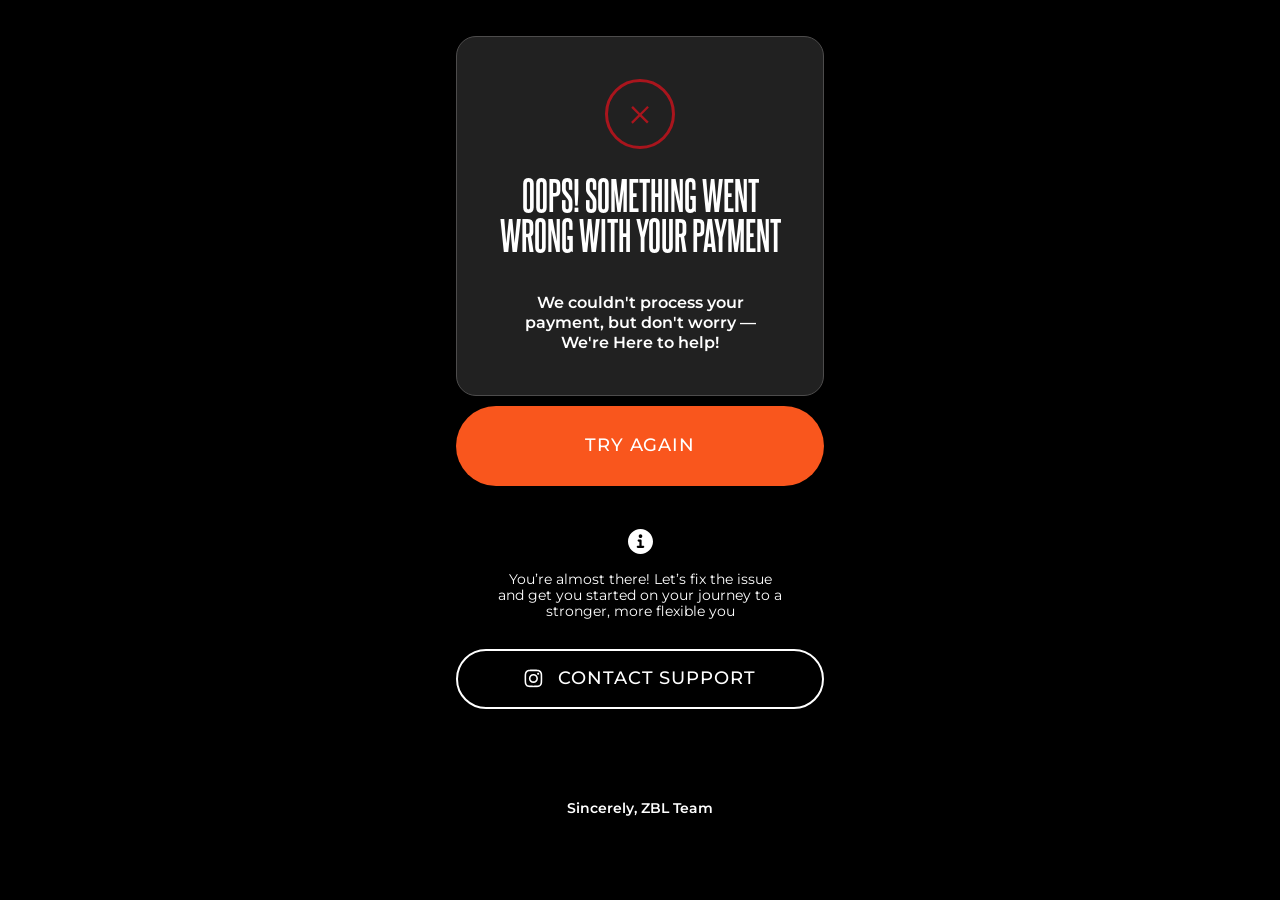
<file: failedpayment/index.html>
<!DOCTYPE html>
<html lang="en">
<head>

    <meta charset="UTF-8">
    <meta name="viewport" content="width=device-width, initial-scale=1.0">
    <link href="https://fonts.googleapis.com/css2?family=Montserrat:wght@250;300;400;500;600;700&display=swap"
        rel="stylesheet">
    <link href="https://fonts.googleapis.com/css2?family=Forum&display=swap" rel="stylesheet">
    <link rel="stylesheet" href="css/style.css">
    <link rel="stylesheet" href="css/fonts.css">
    <title>Something went wrong</title>
</head>
<body> 
      <section class="container">
        <div class="wrap">
          <div class="circle">
            <svg width="18" height="19" viewBox="0 0 18 19" fill="none" xmlns="http://www.w3.org/2000/svg">
              <path d="M17.8985 2.53808L10.665 9.77158L17.7081 16.8147L15.9949 18.5279L8.95177 11.4848L1.71827 18.7183L0.0812134 17.0812L7.31471 9.84772L0.233498 2.7665L1.94669 1.05331L9.02791 8.13452L16.2614 0.901022L17.8985 2.53808Z" fill="#A9151D" />
            </svg> 
            </div> 
            <h3 class="title">Oops! Something went<br> wrong with your payment</h3>
            <p>We couldn't process your<br> payment, but don't worry —<br> We're Here to help!</p>
        </div>
       <a href="https://zubalenok.kwiga.com/o/oZmPMgOugvdo/payment"> <div class="btn">Try Again</div></a>
        <div class="info">
          <svg width="25" height="25" viewBox="0 0 25 25" fill="none" xmlns="http://www.w3.org/2000/svg">
  <g clip-path="url(#clip0_92_41)">
    <path fill-rule="evenodd" clip-rule="evenodd" d="M12.5 25C19.4036 25 25 19.4036 25 12.5C25 5.59645 19.4036 0 12.5 0C5.59645 0 0 5.59645 0 12.5C0 19.4036 5.59645 25 12.5 25ZM9.82143 16.7411C9.20504 16.7411 8.70536 17.2407 8.70536 17.8571C8.70536 18.4736 9.20504 18.9732 9.82143 18.9732H12.5H15.1786C15.795 18.9732 16.2946 18.4736 16.2946 17.8571C16.2946 17.2407 15.795 16.7411 15.1786 16.7411H13.6161V11.6071C13.6161 10.9907 13.1164 10.4911 12.5 10.4911H10.7143C10.0979 10.4911 9.59821 10.9907 9.59821 11.6071C9.59821 12.2235 10.0979 12.7232 10.7143 12.7232H11.3839V16.7411H9.82143ZM14.2857 7.14286C14.2857 8.12907 13.4862 8.92857 12.5 8.92857C11.5138 8.92857 10.7143 8.12907 10.7143 7.14286C10.7143 6.15664 11.5138 5.35714 12.5 5.35714C13.4862 5.35714 14.2857 6.15664 14.2857 7.14286Z" fill="white" />
  </g>
  <defs>
    <clipPath id="clip0_92_41">
      <rect width="25" height="25" fill="white" />
    </clipPath>
  </defs>
</svg>
<p>You’re almost there! Let’s fix the issue<br> and get you started on your journey to a<br> stronger, more flexible you</p>
        </div>
        <a href="https://www.instagram.com/zubalenok.team/">
        <div class="btn-inst">
          <svg width="19" height="19" viewBox="0 0 19 19" fill="none" xmlns="http://www.w3.org/2000/svg">
  <g clip-path="url(#clip0_92_48)">
    <path d="M15.2065 4.7119V4.71249C15.2065 5.29824 14.7316 5.77261 14.1464 5.77261C13.5613 5.77261 13.0863 5.29765 13.0863 4.71249C13.0863 4.12674 13.5613 3.65236 14.1464 3.65236C14.7316 3.65295 15.206 4.12674 15.2065 4.7119ZM9.4286 12.3744C7.80159 12.3744 6.48276 11.0556 6.48276 9.42854C6.48276 7.80152 7.80159 6.4827 9.4286 6.4827C11.0556 6.4827 12.3744 7.80152 12.3744 9.42854C12.3744 11.055 11.0562 12.3738 9.42978 12.3738H9.42919L9.4286 12.3744ZM9.4286 4.89104C6.92237 4.89104 4.8911 6.9229 4.8911 9.42854C4.8911 11.9342 6.92296 13.966 9.4286 13.966C11.9348 13.966 13.9661 11.9342 13.9661 9.42854C13.9661 9.42854 13.9661 9.42854 13.9661 9.42795C13.9661 6.92231 11.9348 4.89045 9.4286 4.89045C9.4286 4.89045 9.4286 4.89045 9.42801 4.89045L9.4286 4.89104ZM9.4286 2.18269C11.7875 2.18269 12.0686 2.19447 13.0003 2.23513C13.5913 2.2422 14.1535 2.35417 14.6738 2.55217L14.6402 2.54097C15.4146 2.84268 16.0156 3.44376 16.3109 4.19804L16.3179 4.21808C16.5042 4.70483 16.6149 5.2676 16.622 5.85511V5.85806C16.6639 6.79031 16.6733 7.07022 16.6733 9.42972C16.6733 11.7892 16.6621 12.0697 16.6191 13.0014C16.6079 13.593 16.4953 14.1552 16.2979 14.6755L16.3091 14.6414C16.1571 15.0397 15.932 15.3791 15.6473 15.6585L15.6467 15.6591C15.368 15.9443 15.0286 16.1694 14.6497 16.3126L14.6308 16.3191C14.1423 16.5053 13.5778 16.6161 12.9879 16.6231H12.9849C12.0468 16.665 11.7704 16.6744 9.4068 16.6744C7.042 16.6744 6.76621 16.6632 5.82866 16.6202C5.23466 16.609 4.67012 16.4964 4.14742 16.299L4.18219 16.3102C3.78384 16.1605 3.44441 15.9348 3.16744 15.649L3.16685 15.6485C2.87869 15.3715 2.65241 15.0315 2.51039 14.6508L2.5045 14.6325C2.31887 14.1446 2.20632 13.5806 2.19512 12.9914V12.9866C2.16212 12.0585 2.15034 11.7721 2.15034 9.4197C2.15034 7.0661 2.16212 6.77911 2.19512 5.83979C2.20632 5.24638 2.31828 4.68243 2.51569 4.16033L2.5045 4.1951C2.65005 3.79497 2.87692 3.45436 3.16626 3.17917L3.16744 3.17799C3.44323 2.88806 3.78325 2.66236 4.16451 2.5227L4.18278 2.51681C4.66776 2.32942 5.22817 2.21686 5.81392 2.20685H5.81805C6.75678 2.17385 7.03316 2.16265 9.39619 2.16265L9.4286 2.18269ZM9.4286 0.591614C7.02785 0.591614 6.7285 0.60281 5.78564 0.644649C5.01073 0.661149 4.27589 0.810828 3.59585 1.0707L3.64064 1.05597C3.02778 1.28992 2.50567 1.63701 2.0755 2.07426L2.07491 2.07485C1.63589 2.50502 1.28939 3.02772 1.06546 3.61111L1.05544 3.64058C0.8103 4.27583 0.660621 5.01126 0.644711 5.77851V5.78558C0.600514 6.72843 0.591675 7.02779 0.591675 9.42854C0.591675 11.8293 0.602871 12.1286 0.644711 13.0715C0.661211 13.8464 0.810889 14.5813 1.07076 15.2613L1.05603 15.2165C1.5251 16.4075 2.44969 17.332 3.61 17.7905L3.64064 17.8011C4.27589 18.0457 5.01132 18.1953 5.77857 18.2118H5.78564C6.7285 18.256 7.02785 18.2649 9.4286 18.2649C11.8294 18.2649 12.1287 18.2537 13.0716 18.2118C13.8465 18.1948 14.5813 18.0457 15.2614 17.7858L15.2166 17.8011C16.4075 17.332 17.3321 16.4075 17.7906 15.2471L17.8012 15.2165C18.0463 14.5813 18.1954 13.8458 18.2119 13.0786V13.0715C18.2561 12.1286 18.2649 11.8293 18.2649 9.42854C18.2649 7.02779 18.2537 6.72843 18.2119 5.78558C18.1948 5.01067 18.0457 4.27583 17.7859 3.59579L17.8012 3.64058C17.5666 3.02772 17.2201 2.50561 16.7823 2.07544L16.7817 2.07485C16.3515 1.63583 15.8288 1.28933 15.2454 1.0654L15.216 1.05538C14.5807 0.810239 13.8453 0.66056 13.078 0.644649H13.071C12.1281 0.600453 11.8288 0.591614 9.42801 0.591614H9.4286Z" fill="white" />
  </g>
  <defs>
    <clipPath id="clip0_92_48">
      <rect width="18.8571" height="18.8571" fill="white" />
    </clipPath>
  </defs>
</svg>
<p>Contact Support</p>
        </div></a>
        <p class="team">Sincerely, ZBL Team</p>
      </section>
</body>
</html>
</file>
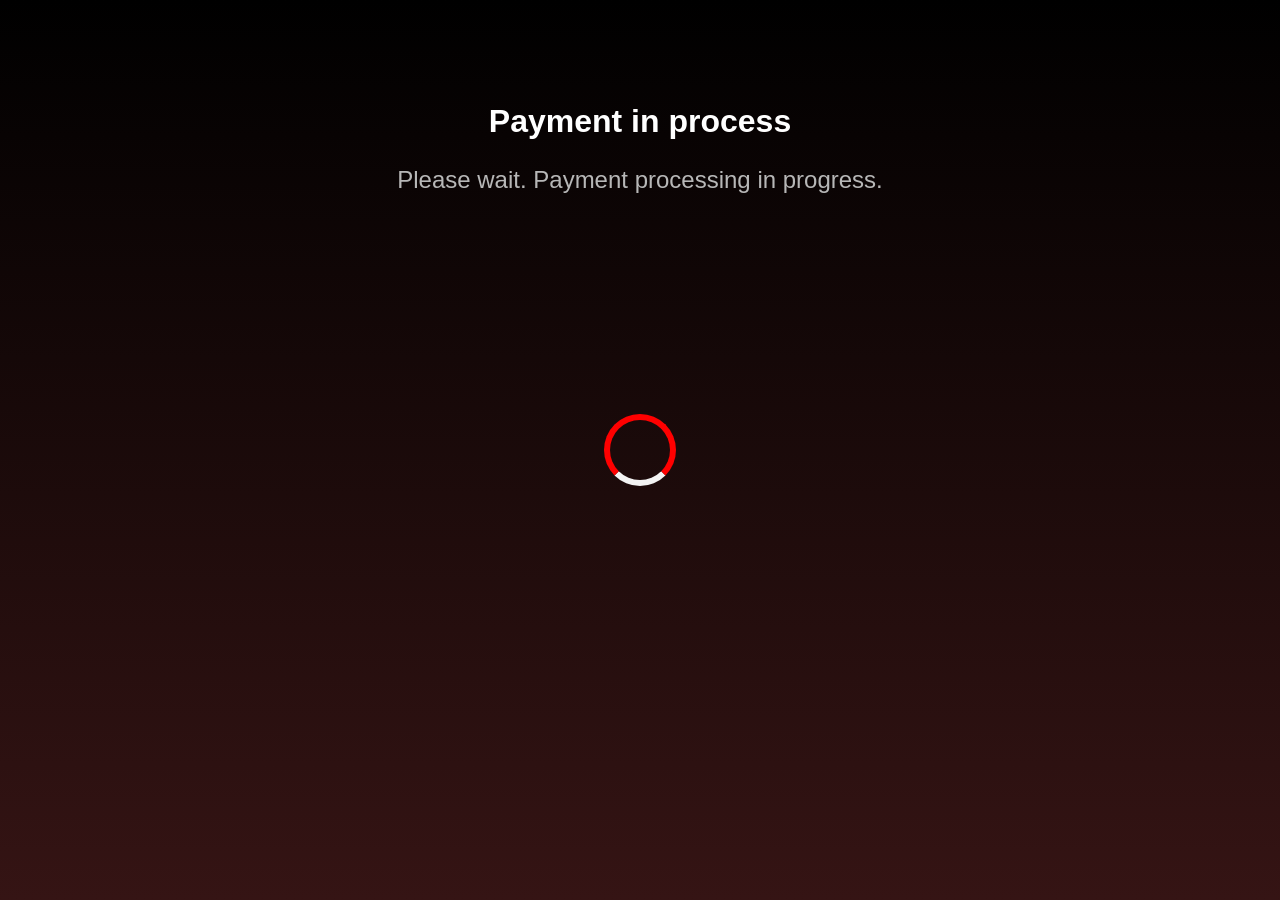
<file: payinprogress/index.html>
<!DOCTYPE html>
<html lang="uk">
<head>
    <meta charset="UTF-8">
    <meta name="viewport" content="width=device-width, initial-scale=1.0">
    <title>Стильний Прелоадер</title>
    <link rel="stylesheet" href="style.css"> </head>
<body>

    <div class="box">
        <h1>Payment in process</h1>
        <h2>Please wait. Payment processing in progress.</h2>
    </div>
    <div class="preloader-container">
        <div class="spinner"></div>
    </div>

</body>
</html>
</file>
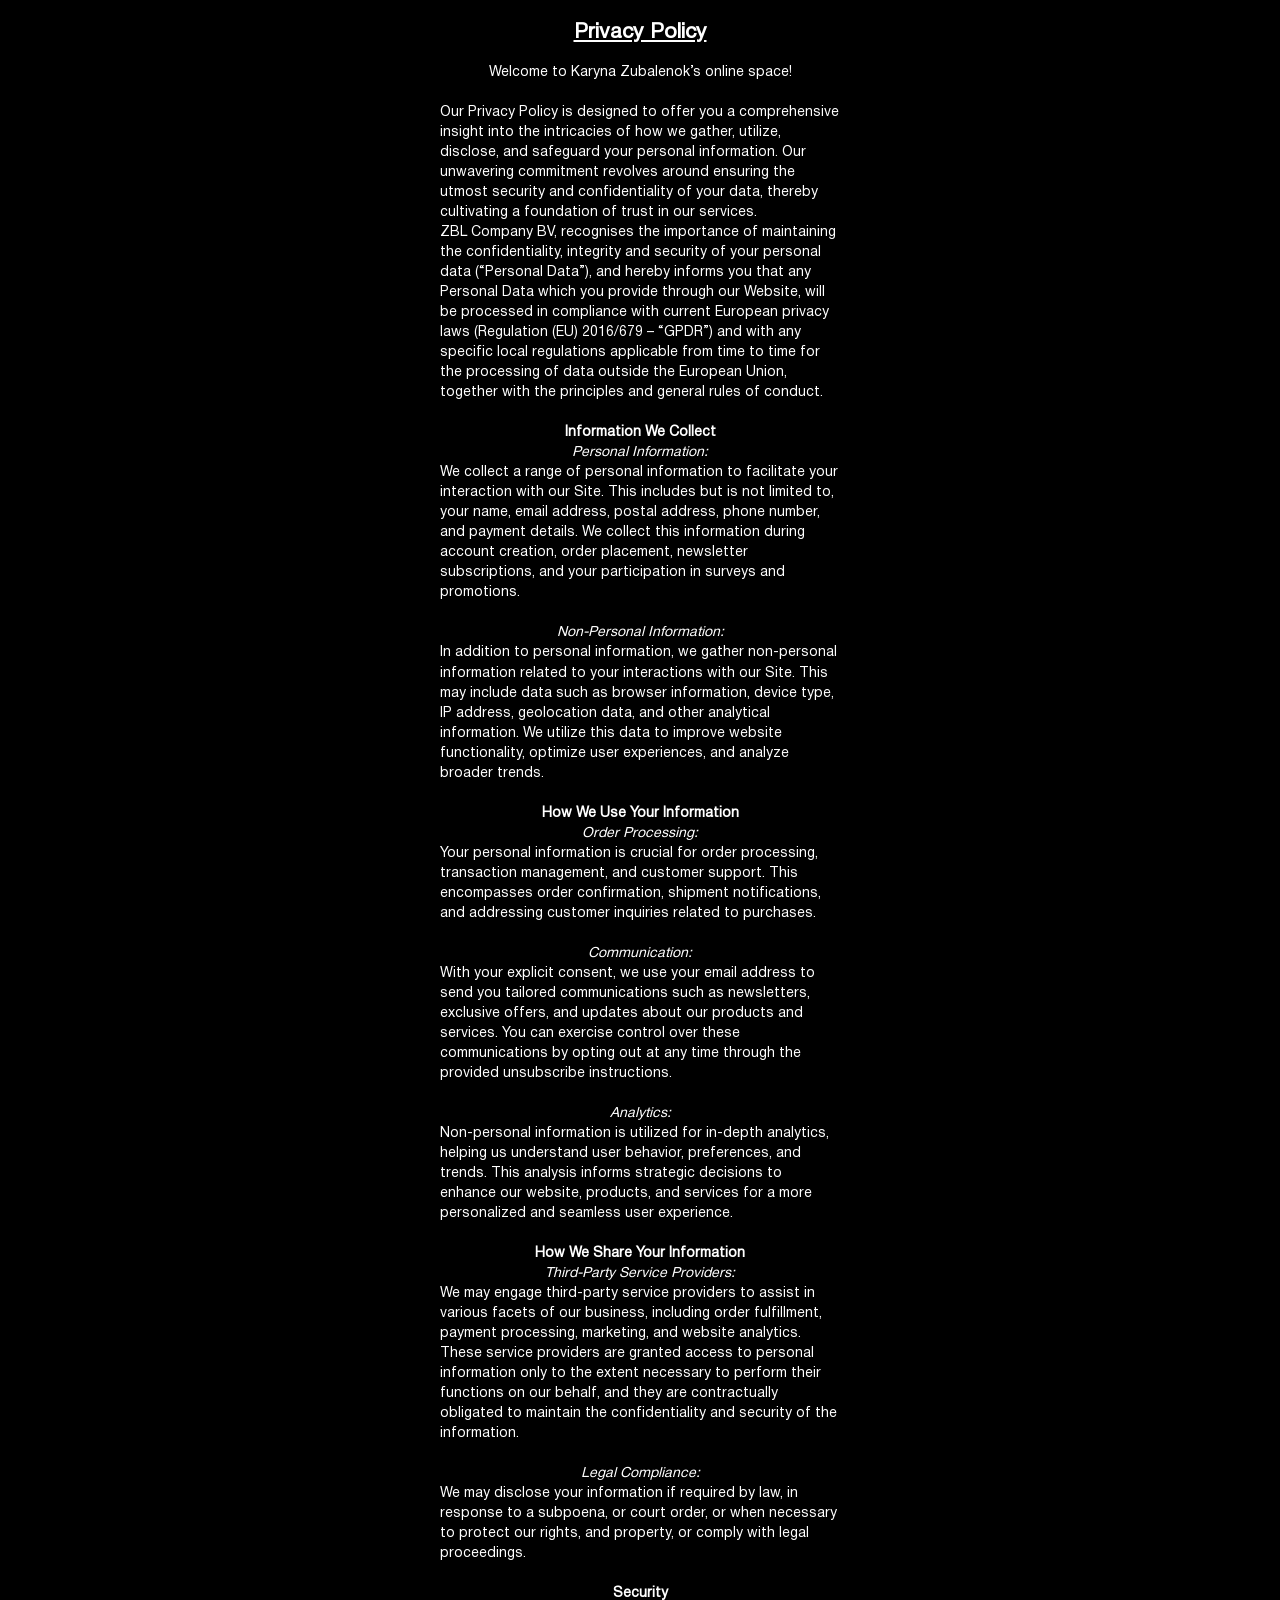
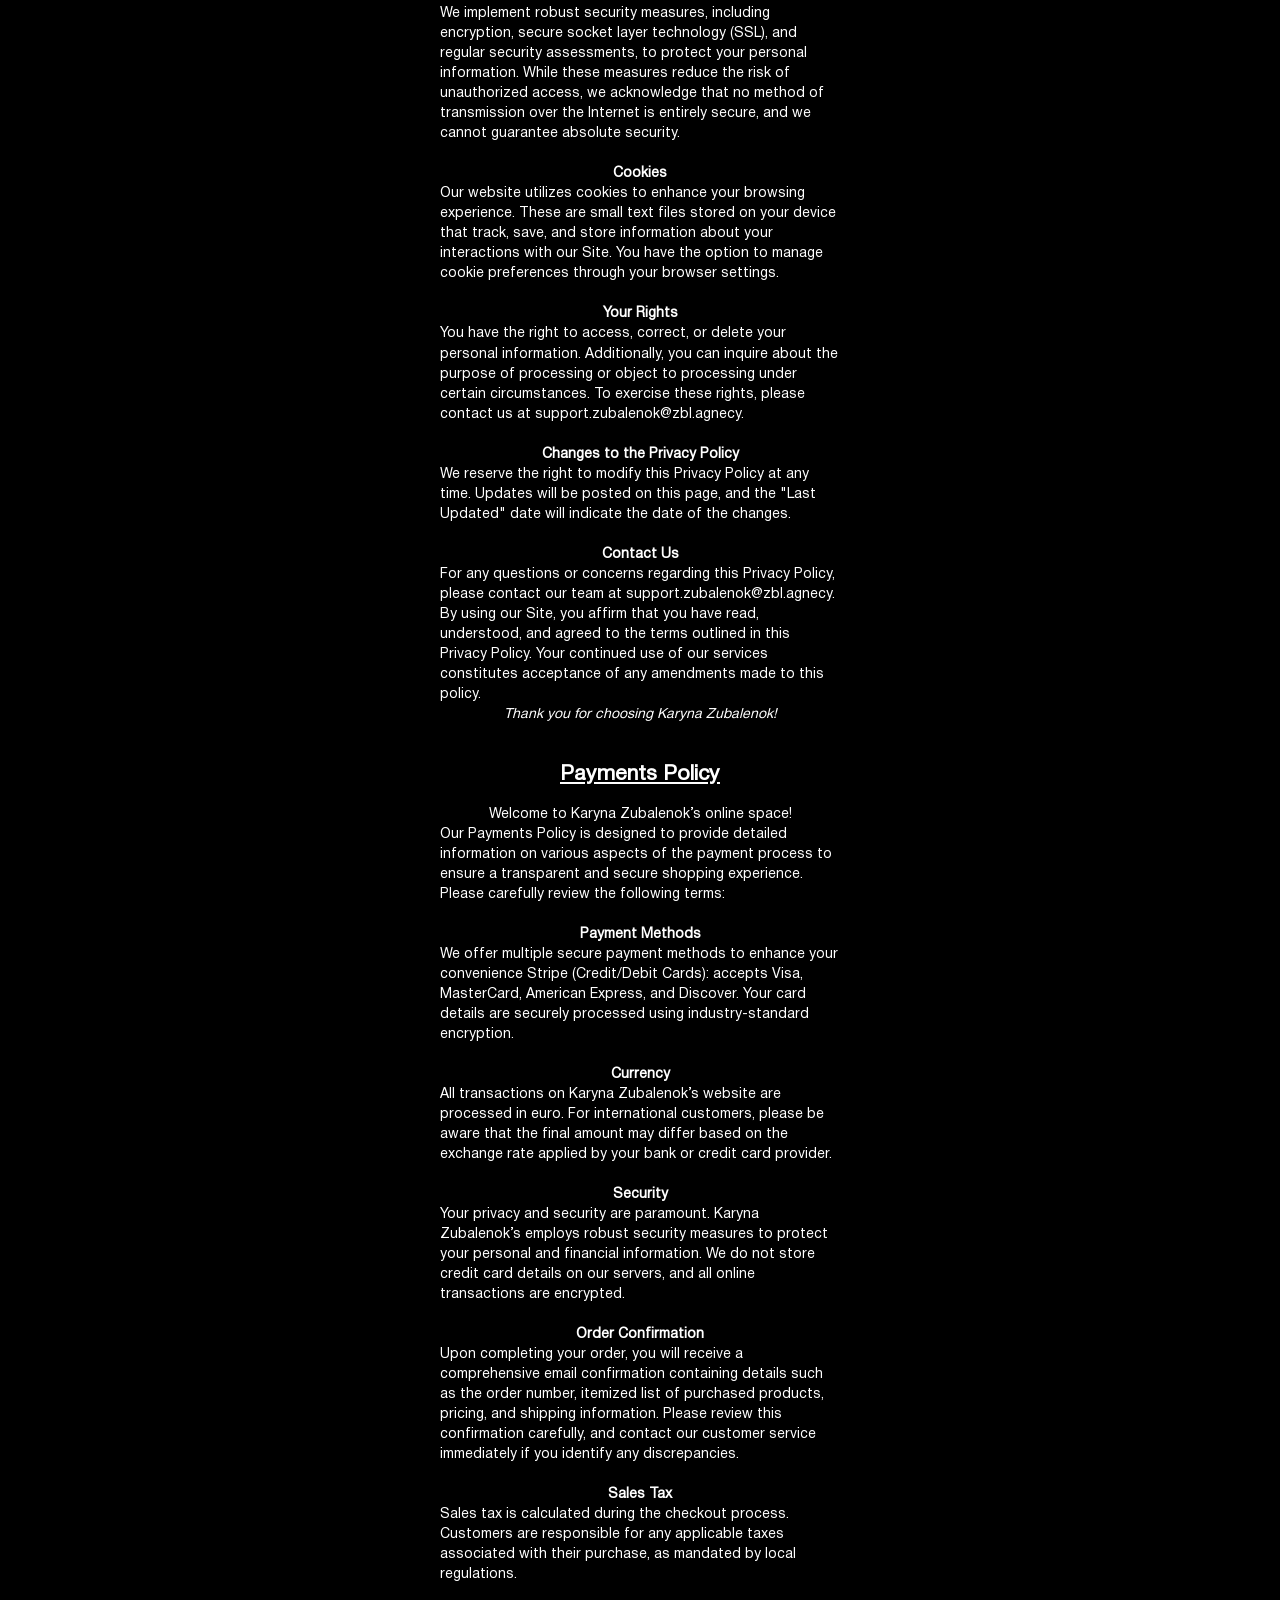
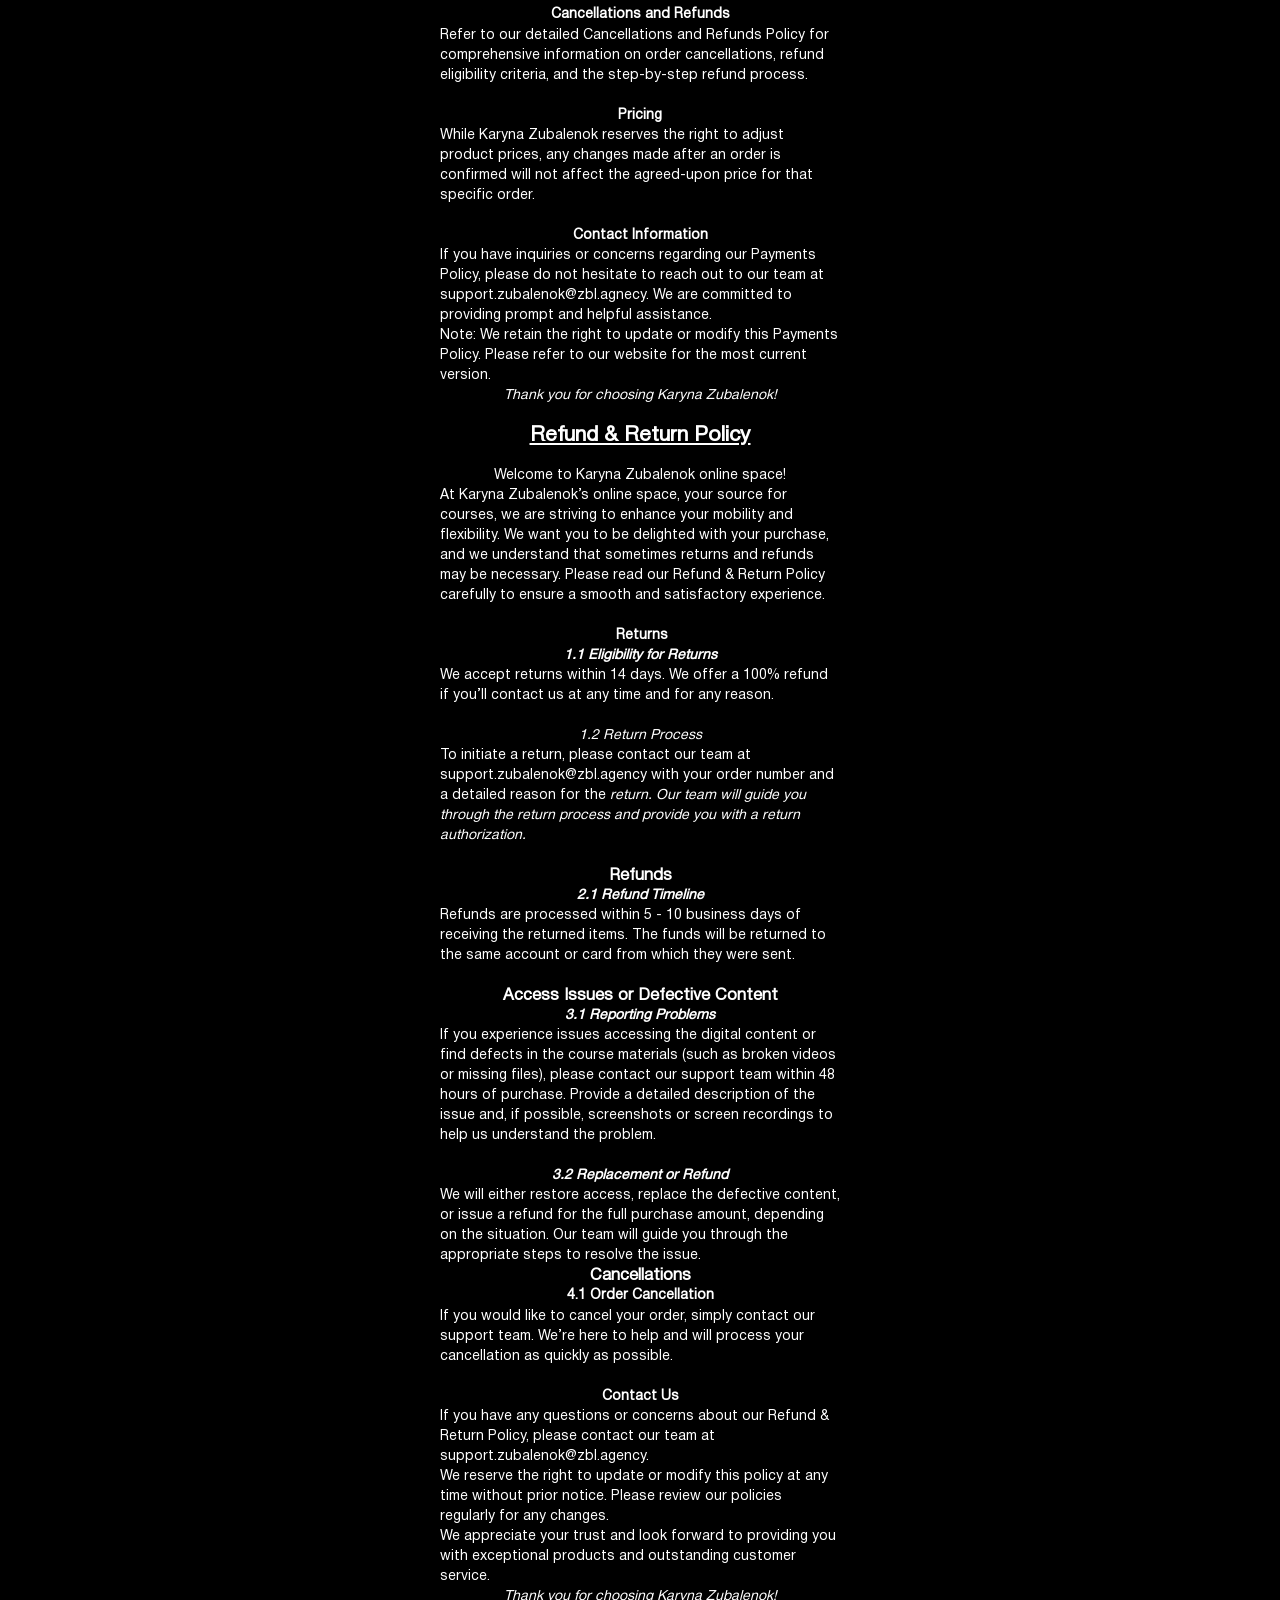
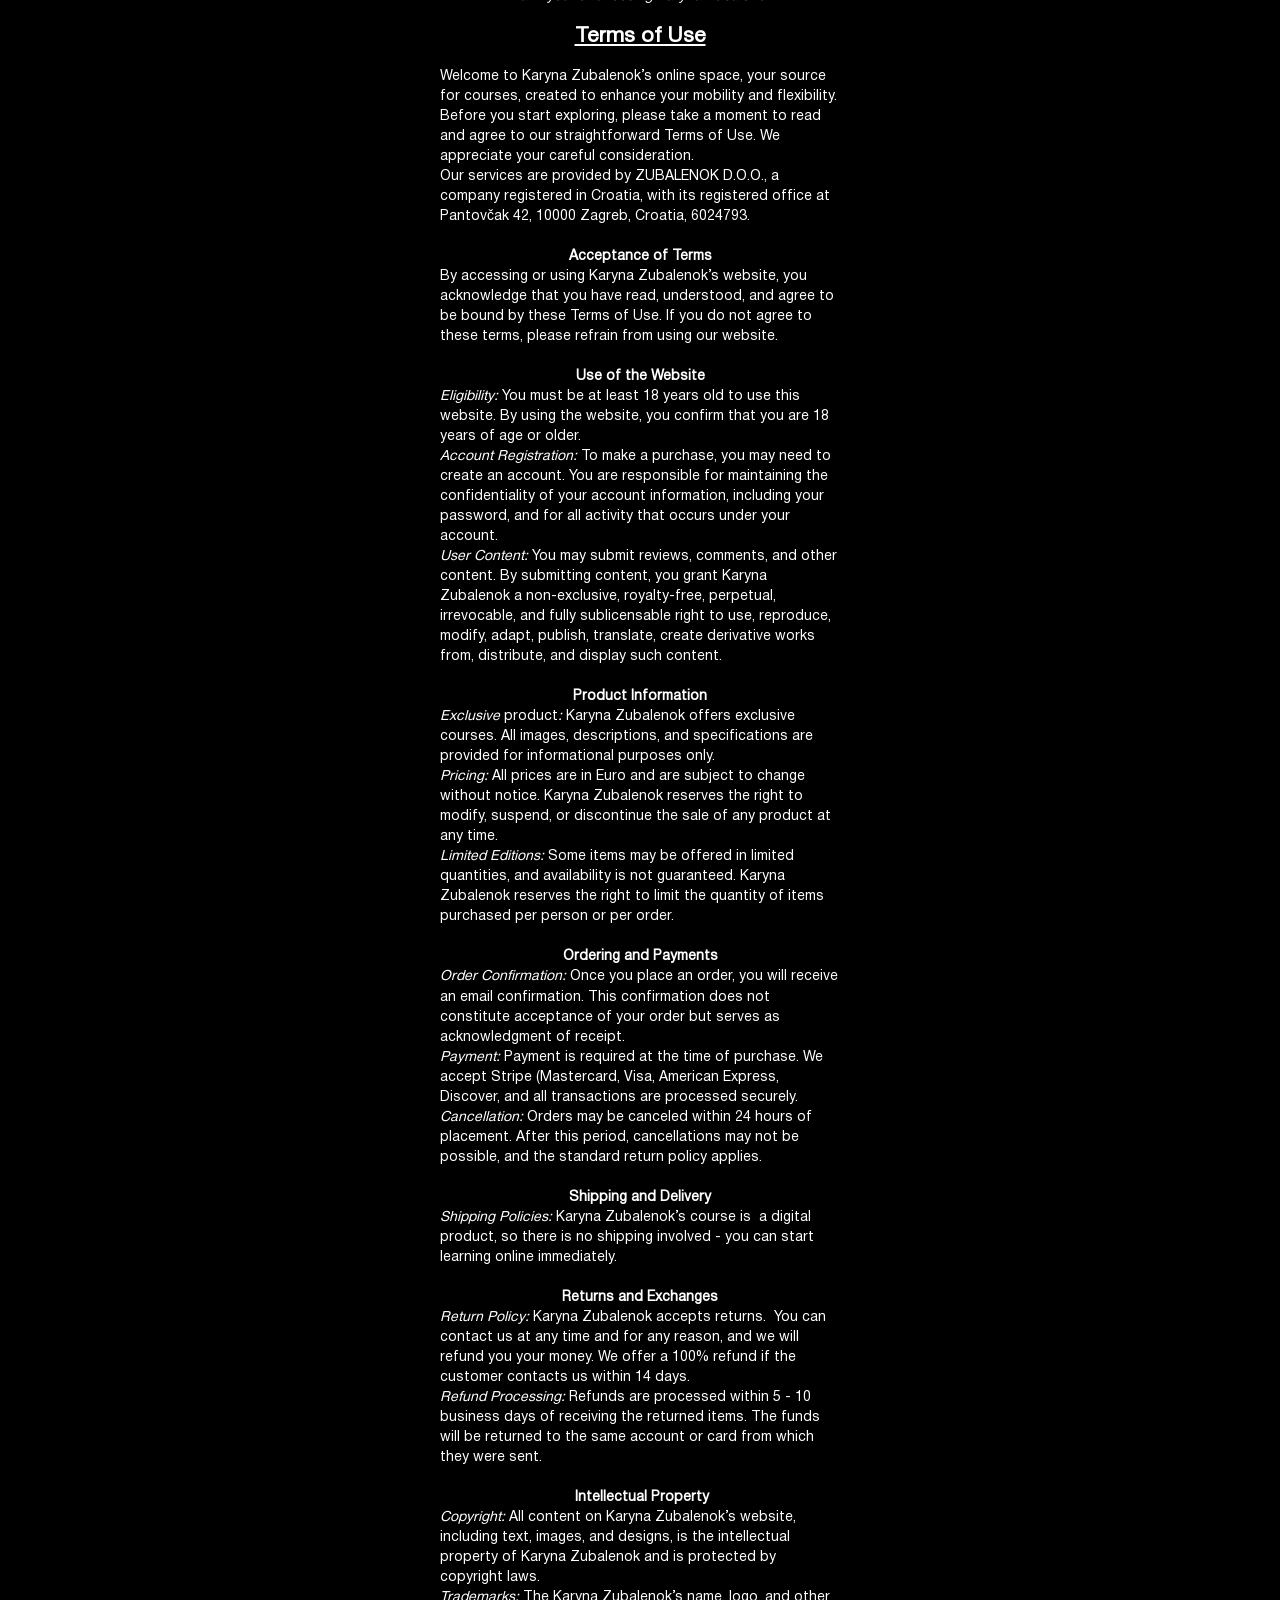
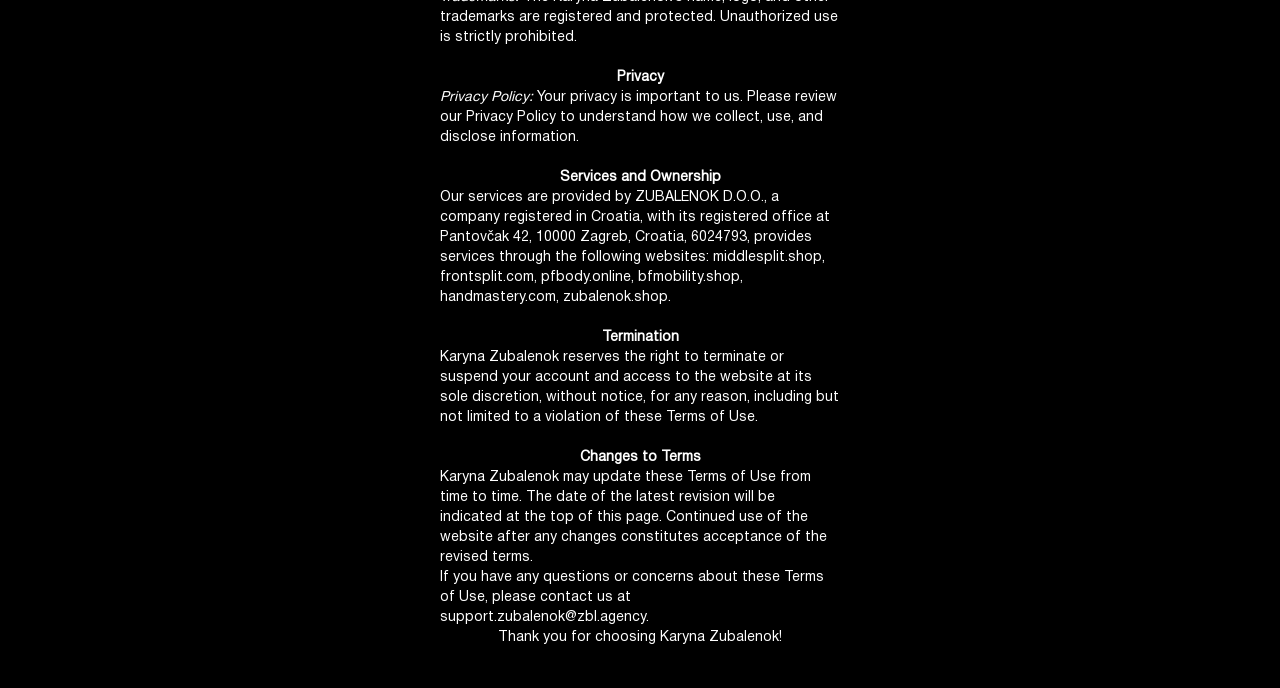
<file: policy/index.html>
<!DOCTYPE html>
<html lang="en">
<head>
    <meta charset="UTF-8">
    <meta name="viewport" content="width=device-width, initial-scale=1.0">
    <link href="https://fonts.googleapis.com/css2?family=Montserrat:wght@250;300;400;500;700&display=swap"
        rel="stylesheet">
    <link href="https://fonts.googleapis.com/css2?family=Forum&display=swap" rel="stylesheet">
    <link rel="stylesheet" href="css/style.css">
    <link rel="stylesheet" href="css/fonts.css">
    <title>Privacy Policy and User Agreement</title>

</head>
<body> 
    <div class="selection">
        <div class="head">
       <h2><strong><u>Privacy Policy</u></strong></h2>
	   <br>
<p>Welcome to Karyna Zubalenok&rsquo;s online space!</p><br>
<p>Our Privacy Policy is designed to offer you a comprehensive insight into the intricacies of how we gather, utilize, disclose, and safeguard your personal information. Our unwavering commitment revolves around ensuring the utmost security and confidentiality of your data, thereby cultivating a foundation of trust in our services.</p>
<p>ZBL Company BV, recognises the importance of maintaining the confidentiality, integrity and security of your personal data (&ldquo;Personal Data&rdquo;), and hereby informs you that any Personal Data which you provide through our Website, will be processed in compliance with current European privacy laws (Regulation (EU) 2016/679 &ndash; &ldquo;GPDR&rdquo;) and with any specific local regulations applicable from time to time for the processing of data outside the European Union, together with the principles and general rules of conduct.</p>
<br><p><strong>Information We Collect</strong></p>
<p><em>Personal Information:</em></p>
<p>We collect a range of personal information to facilitate your interaction with our Site. This includes but is not limited to, your name, email address, postal address, phone number, and payment details. We collect this information during account creation, order placement, newsletter subscriptions, and your participation in surveys and promotions.</p>
<br><p><em>Non-Personal Information:</em></p>
<p>In addition to personal information, we gather non-personal information related to your interactions with our Site. This may include data such as browser information, device type, IP address, geolocation data, and other analytical information. We utilize this data to improve website functionality, optimize user experiences, and analyze broader trends.</p>
<br><p><strong>How We Use Your Information</strong></p>
<p><em>Order Processing:</em></p>
<p>Your personal information is crucial for order processing, transaction management, and customer support. This encompasses order confirmation, shipment notifications, and addressing customer inquiries related to purchases.</p>
<br><p><em>Communication:</em></p>
<p>With your explicit consent, we use your email address to send you tailored communications such as newsletters, exclusive offers, and updates about our products and services. You can exercise control over these communications by opting out at any time through the provided unsubscribe instructions.</p>
<br><p><em>Analytics:</em></p>
<p>Non-personal information is utilized for in-depth analytics, helping us understand user behavior, preferences, and trends. This analysis informs strategic decisions to enhance our website, products, and services for a more personalized and seamless user experience.</p>
<br><p><strong>How We Share Your Information</strong></p>
<p><em>Third-Party Service Providers:</em></p>
<p>We may engage third-party service providers to assist in various facets of our business, including order fulfillment, payment processing, marketing, and website analytics. These service providers are granted access to personal information only to the extent necessary to perform their functions on our behalf, and they are contractually obligated to maintain the confidentiality and security of the information.</p>
<br><p><em>Legal Compliance:</em></p>
<p>We may disclose your information if required by law, in response to a subpoena, or court order, or when necessary to protect our rights, and property, or comply with legal proceedings.</p>
<br><p><strong>Security</strong></p>
<p>We implement robust security measures, including encryption, secure socket layer technology (SSL), and regular security assessments, to protect your personal information. While these measures reduce the risk of unauthorized access, we acknowledge that no method of transmission over the Internet is entirely secure, and we cannot guarantee absolute security.</p>
<br><p><strong>Cookies</strong></p>
<p>Our website utilizes cookies to enhance your browsing experience. These are small text files stored on your device that track, save, and store information about your interactions with our Site. You have the option to manage cookie preferences through your browser settings.</p>
<br><p><strong>Your Rights</strong></p>
<p>You have the right to access, correct, or delete your personal information. Additionally, you can inquire about the purpose of processing or object to processing under certain circumstances. To exercise these rights, please contact us at support.zubalenok@zbl.agnecy.</p>
<br><p><strong>Changes to the Privacy Policy</strong></p>
<p>We reserve the right to modify this Privacy Policy at any time. Updates will be posted on this page, and the "Last Updated" date will indicate the date of the changes.</p>
<br><p><strong>Contact Us</strong></p>
<p>For any questions or concerns regarding this Privacy Policy, please contact our team at support.zubalenok@zbl.agnecy.</p>
<p>By using our Site, you affirm that you have read, understood, and agreed to the terms outlined in this Privacy Policy. Your continued use of our services constitutes acceptance of any amendments made to this policy.</p>
<p><em>Thank you for choosing Karyna Zubalenok!</em></p>
<p>&nbsp;</p>
<p>&nbsp;</p>
<h2 style="text-align: center;"><strong><u>Payments Policy</u></strong></h2><br>
<p>Welcome to Karyna Zubalenok&rsquo;s online space!</p>
<p>Our Payments Policy is designed to provide detailed information on various aspects of the payment process to ensure a transparent and secure shopping experience. Please carefully review the following terms:</p>
<br><p><strong>Payment Methods</strong></p>
<p>We offer multiple secure payment methods to enhance your convenience Stripe (Credit/Debit Cards): accepts Visa, MasterCard, American Express, and Discover. Your card details are securely processed using industry-standard encryption.</p>
<br><p><strong>Currency</strong></p>
<p>All transactions on Karyna Zubalenok&rsquo;s website are processed in euro. For international customers, please be aware that the final amount may differ based on the exchange rate applied by your bank or credit card provider.</p>
<br><p><strong>Security</strong></p>
<p>Your privacy and security are paramount. Karyna Zubalenok&rsquo;s employs robust security measures to protect your personal and financial information. We do not store credit card details on our servers, and all online transactions are encrypted.</p>
<br><p><strong>Order Confirmation</strong></p>
<p>Upon completing your order, you will receive a comprehensive email confirmation containing details such as the order number, itemized list of purchased products, pricing, and shipping information. Please review this confirmation carefully, and contact our customer service immediately if you identify any discrepancies.</p>
<br><p><strong>Sales Tax</strong></p>
<p>Sales tax is calculated during the checkout process. Customers are responsible for any applicable taxes associated with their purchase, as mandated by local regulations.</p>
<br><p><strong>Cancellations and Refunds</strong></p>
<p>Refer to our detailed Cancellations and Refunds Policy for comprehensive information on order cancellations, refund eligibility criteria, and the step-by-step refund process.</p>
<br><p><strong>Pricing</strong></p>
<p>While Karyna Zubalenok reserves the right to adjust product prices, any changes made after an order is confirmed will not affect the agreed-upon price for that specific order.</p>
<br><p><strong>Contact Information</strong></p>
<p>If you have inquiries or concerns regarding our Payments Policy, please do not hesitate to reach out to our team at support.zubalenok@zbl.agnecy. We are committed to providing prompt and helpful assistance.</p>
<p>Note: We retain the right to update or modify this Payments Policy. Please refer to our website for the most current version.</p>
<p><em>Thank you for choosing Karyna Zubalenok!</em></p>
<br><h2><strong><u>Refund &amp; Return Policy</u></strong></h2><br>


<p>Welcome to Karyna Zubalenok online space!</p>
<p>At Karyna Zubalenok&rsquo;s online space, your source for courses, we are striving to enhance your mobility and flexibility. We want you to be delighted with your purchase, and we understand that sometimes returns and refunds may be necessary. Please read our Refund &amp; Return Policy carefully to ensure a smooth and satisfactory experience.</p>
<br><p><strong>&nbsp;Returns</strong></p>
<h4><em>1.1 Eligibility for Returns</em></h4>
<p>We accept returns within 14 days. We offer a 100% refund if you&rsquo;ll contact us at any time and for any reason.</p>
<br><p><em>1.2 Return Process</em></p>
<p>To initiate a return, please contact our team at support.zubalenok@zbl.agency with your order number and a detailed reason for the <em>return. Our team will guide you through the return process and provide you with a return authorization.</em></p>
<br><h3><strong>Refunds</strong></h3>
<h4><em>2.1 Refund Timeline</em></h4>
<p>Refunds are processed within 5 - 10 business days of receiving the returned items. The funds will be returned to the same account or card from which they were sent.</p>
<br><h3><strong>Access Issues or Defective Content</strong></h3>
<h4><em>3.1 Reporting Problems</em></h4>
<p>If you experience issues accessing the digital content or find defects in the course materials (such as broken videos or missing files), please contact our support team within 48 hours of purchase. Provide a detailed description of the issue and, if possible, screenshots or screen recordings to help us understand the problem.</p>
<br><h4><em>3.2 Replacement or Refund</em></h4>
<p>We will either restore access, replace the defective content, or issue a refund for the full purchase amount, depending on the situation. Our team will guide you through the appropriate steps to resolve the issue.</p>
<h3><strong>Cancellations</strong></h3>
<h4>4.1 Order Cancellation</h4>
<p>If you would like to cancel your order, simply contact our support team. We&rsquo;re here to help and will process your cancellation as quickly as possible.</p>
<br><p><strong>Contact Us</strong></p>
<p>If you have any questions or concerns about our Refund &amp; Return Policy, please contact our team at support.zubalenok@zbl.agency.</p>
<p>We reserve the right to update or modify this policy at any time without prior notice. Please review our policies regularly for any changes.</p>
<p>We appreciate your trust and look forward to providing you with exceptional products and outstanding customer service.</p>
<p><em>Thank you for choosing Karyna Zubalenok!</em></p>
<p>&nbsp;</p>
<h2><strong><u>Terms of Use</u></strong></h2><br>

<p>Welcome to Karyna Zubalenok&rsquo;s online space, your source for courses, created to enhance your mobility and flexibility. Before you start exploring, please take a moment to read and agree to our straightforward Terms of Use. We appreciate your careful consideration.</p>
<p>Our services are provided by ZUBALENOK D.O.O., a company registered in Croatia, with its registered office at Pantovčak 42, 10000 Zagreb, Croatia, 6024793.</p>
<br><p><strong>Acceptance of Terms</strong></p>
<p>By accessing or using Karyna Zubalenok&rsquo;s website, you acknowledge that you have read, understood, and agree to be bound by these Terms of Use. If you do not agree to these terms, please refrain from using our website.</p>
<br><p><strong>Use of the Website </strong></p>
<p><em>Eligibility:</em> You must be at least 18 years old to use this website. By using the website, you confirm that you are 18 years of age or older.</p>
<p><em>Account Registration:</em> To make a purchase, you may need to create an account. You are responsible for maintaining the confidentiality of your account information, including your password, and for all activity that occurs under your account.</p>
<p><em>User Content:</em> You may submit reviews, comments, and other content. By submitting content, you grant Karyna Zubalenok a non-exclusive, royalty-free, perpetual, irrevocable, and fully sublicensable right to use, reproduce, modify, adapt, publish, translate, create derivative works from, distribute, and display such content.</p>
<br><p><strong>Product Information</strong></p>
<p><em>Exclusive </em>product<em>:</em> Karyna Zubalenok offers exclusive courses. All images, descriptions, and specifications are provided for informational purposes only.</p>
<p><em>Pricing:</em> All prices are in Euro and are subject to change without notice. Karyna Zubalenok reserves the right to modify, suspend, or discontinue the sale of any product at any time.</p>
<p><em>Limited Editions:</em> Some items may be offered in limited quantities, and availability is not guaranteed. Karyna Zubalenok reserves the right to limit the quantity of items purchased per person or per order.</p>
<br><p><strong>Ordering and Payments</strong></p>
<p><em>Order Confirmation:</em> Once you place an order, you will receive an email confirmation. This confirmation does not constitute acceptance of your order but serves as acknowledgment of receipt.</p>
<p><em>Payment:</em> Payment is required at the time of purchase. We accept Stripe (Mastercard, Visa, American Express, Discover, and all transactions are processed securely.</p>
<p><em>Cancellation:</em> Orders may be canceled within 24 hours of placement. After this period, cancellations may not be possible, and the standard return policy applies.</p>
<br><p><strong>Shipping and Delivery</strong></p>
<p><em>Shipping Policies:</em> Karyna Zubalenok&rsquo;s course is&nbsp; a digital product, so there is no shipping involved - you can start learning online immediately.</p>
<br><p><strong>Returns and Exchanges</strong></p>
<p><em>Return Policy:</em> Karyna Zubalenok accepts returns.&nbsp; You can contact us at any time and for any reason, and we will refund you your money. We offer a 100% refund if the customer contacts us within 14 days.</p>
<p><em>Refund Processing:</em> Refunds are processed within 5 - 10 business days of receiving the returned items. The funds will be returned to the same account or card from which they were sent.</p>
<br><p><strong>&nbsp;Intellectual Property</strong></p>
<p><em>Copyright:</em> All content on Karyna Zubalenok&rsquo;s website, including text, images, and designs, is the intellectual property of Karyna Zubalenok and is protected by copyright laws.</p>
<p><em>Trademarks:</em> The Karyna Zubalenok&rsquo;s name, logo, and other trademarks are registered and protected. Unauthorized use is strictly prohibited.</p>
<br><p><strong>Privacy</strong></p>
<p><em>Privacy Policy:</em> Your privacy is important to us. Please review our Privacy Policy to understand how we collect, use, and disclose information.</p>
<br><p><strong>Services and Ownership</strong></p>
<p>Our services are provided by ZUBALENOK D.O.O., a company registered in Croatia, with its registered office at Pantovčak 42, 10000 Zagreb, Croatia, 6024793, provides services through the following websites: middlesplit.shop, frontsplit.com, pfbody.online, bfmobility.shop, handmastery.com, zubalenok.shop.</p>
<p>&nbsp;</p>
<p><strong>Termination</strong></p>
<p>Karyna Zubalenok reserves the right to terminate or suspend your account and access to the website at its sole discretion, without notice, for any reason, including but not limited to a violation of these Terms of Use.</p>
<br><p><strong>Changes to Terms</strong></p>
<p>Karyna Zubalenok may update these Terms of Use from time to time. The date of the latest revision will be indicated at the top of this page. Continued use of the website after any changes constitutes acceptance of the revised terms.</p>
<p>If you have any questions or concerns about these Terms of Use, please contact us at support.zubalenok@zbl.agency.</p>
<p>Thank you for choosing Karyna Zubalenok!</p>



        
    </div>

</div>
</body>
</html>
</file>
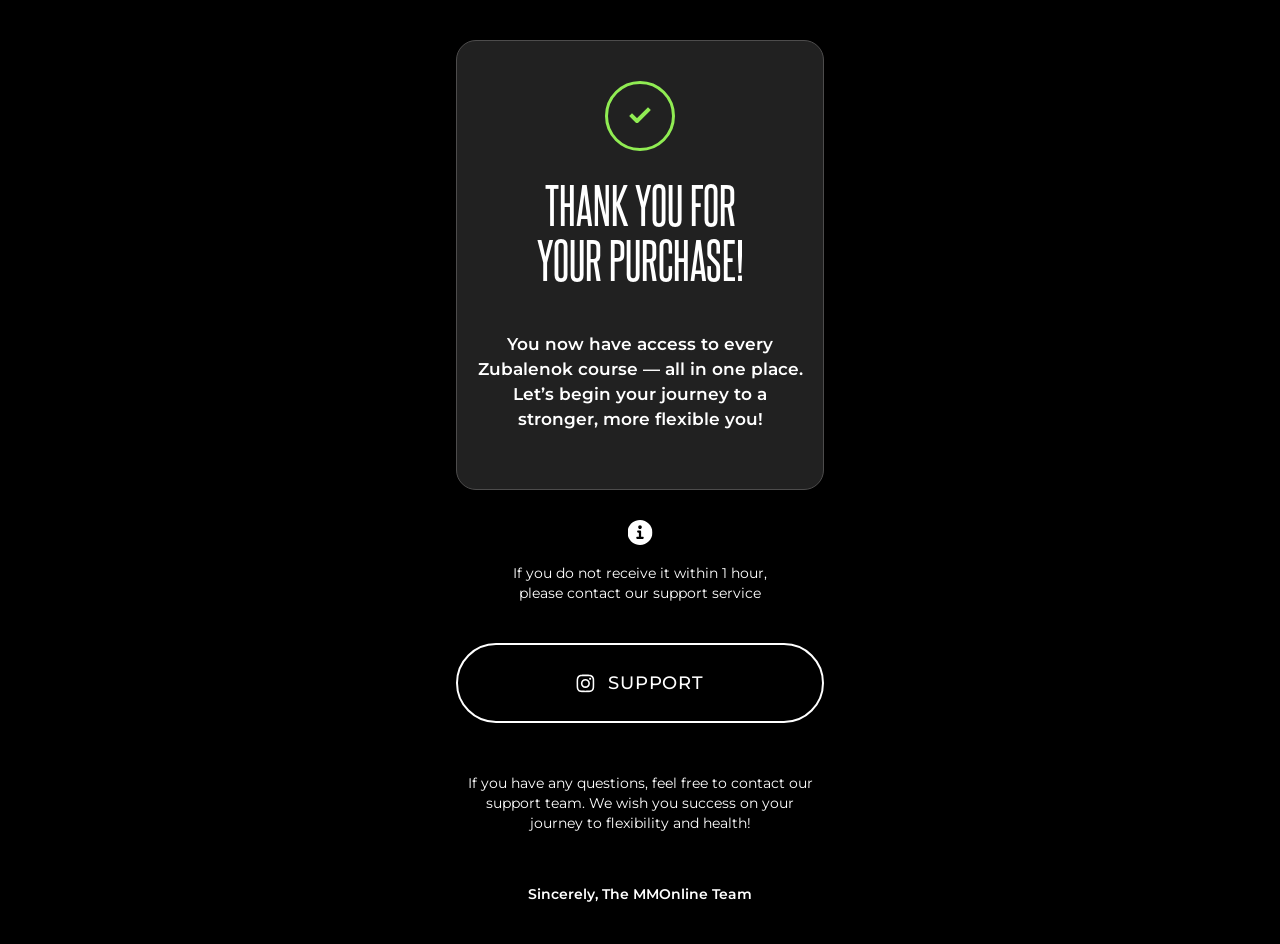
<file: thankyoupage/index.html>
<onlyflexibility>
<html lang="en">
<head>
    
<!-- Google tag (gtag.js) -->
<script async src="https://www.googletagmanager.com/gtag/js?id=G-TDZLLETZ66"></script>
<script>
  window.dataLayer = window.dataLayer || [];
  function gtag(){dataLayer.push(arguments);}
  gtag('js', new Date());

  gtag('config', 'G-TDZLLETZ66');
</script>

    <meta charset="UTF-8">
    <meta name="viewport" content="width=device-width, initial-scale=1.0">
    <link href="https://fonts.googleapis.com/css2?family=Montserrat:wght@250;300;400;500;600;700&display=swap"
        rel="stylesheet">
    <link href="https://fonts.googleapis.com/css2?family=Forum&display=swap" rel="stylesheet">
    <link rel="stylesheet" href="css/style.css">
    <link rel="stylesheet" href="css/fonts.css">
    <title>Bedankt voor uw reservering!</title>
   <!-- Meta Pixel Code -->
<script>
!function(f,b,e,v,n,t,s)
{if(f.fbq)return;n=f.fbq=function(){n.callMethod?
n.callMethod.apply(n,arguments):n.queue.push(arguments)};
if(!f._fbq)f._fbq=n;n.push=n;n.loaded=!0;n.version='2.0';
n.queue=[];t=b.createElement(e);t.async=!0;
t.src=v;s=b.getElementsByTagName(e)[0];
s.parentNode.insertBefore(t,s)}(window, document,'script',
'https://connect.facebook.net/en_US/fbevents.js');
fbq('init', '1971444620343708');
fbq('track', 'Lead');
</script>
<noscript><img height="1" width="1" style="display:none"
src="https://www.facebook.com/tr?id=1971444620343708&ev=PageView&noscript=1"
/></noscript>
<!-- End Meta Pixel Code -->
<!-- Google tag (gtag.js) -->
<script async src="https://www.googletagmanager.com/gtag/js?id=G-RXVJ5HPKN1"></script>
<script>
  window.dataLayer = window.dataLayer || [];
  function gtag(){dataLayer.push(arguments);}
  gtag('js', new Date());

  gtag('config', 'G-RXVJ5HPKN1');
</script>
</head>
<body> 
    <div class="selection">
   <div class="first-wrap">
        <img src="./images/success.svg" alt="">
        <h3 class="title">Thank you for<br> your purchase!</h3>
        <p class="top-text">You now have access to every Zubalenok course — all in one place.
Let’s begin your journey to a stronger, more flexible you!</p>
   </div>
   <img class="x-center" style="margin-top: 3rem; margin-bottom: 1.8rem;" src="./images/info.svg" alt="">
   <p class="bot-text">If you do not receive it within 1 hour,<br> please contact our support service</p>
   
   <a href="https://www.instagram.com/zubalenok.team">
    <div class="link">
        <img src="./images/inst.svg" alt="">
        <p>Support</p>
    </div>
</div>
<p class="bot-text" style="margin-top: 5rem;">If you have any questions, feel free to contact our<br> support team. We wish you success on your<br> journey to flexibility and health!</p>
<p class="bot-text" style="font-weight: 600; margin-top: 5.1rem; margin-bottom: 4rem;">Sincerely, The MMOnline Team</p>
</body>
</html>
</file>
<file: failedpayment/css/style.css>
:root {
    --font-family: "Montserrat", sans-serif;
    --second-family: "Forum", sans-serif;
    --third-family: "Steelfish", sans-serif;
}
html {
    scroll-behavior: smooth;
    font: 400 2.3364485981vw/1.33 var(--font-family), sans-serif;
    font-weight: 400;
    line-height: 2rem;
    color: #fff;
}
a {
    display: contents;
    color: inherit;
    text-decoration-line: inherit;
}
* {
    box-sizing: border-box;
    margin: 0;
    padding: 0;
    transition: all 0.25s cubic-bezier(0.075, 0.82, 0.165, 1);
}
@media (min-width: 428px) {
    html {
        font: 400 10px var(--font-family), sans-serif;
    }
}

body {
    background-color: #000;
    max-width: 428px;
    margin: 0 auto;
    font-size: 1.4rem;
    font-weight: 400;
    line-height: 143%;
    position: relative;
    z-index: -1;
}
.container {
    padding-left: 3rem;
    padding-right: 3rem;
    margin: 0 auto;
}
.wrap{
    width: 100%;
    height: 36rem;
    background: #212121;
    border: 1px solid #4d4c4c;
    border-radius: 2rem;
    margin-top: 3.6rem;
    display: flex;
    align-items: center;
    flex-direction: column;
}
.circle{
     width: 7rem;
     height: 7rem;
     border-radius: 100%;
     border: 3px solid #a9151d;
     display: flex;
     align-items: center;
     justify-content: center;
     margin-top: 4.2rem;
     margin-bottom: 2.5rem;
}
.title{
    font-family: var(--third-family);
font-weight: 700;
font-size: 4rem;
line-height: 100%;
text-transform: uppercase;
text-align: center;
color: #fff;
margin-bottom: 3.9rem;
}
.wrap p{
    font-family: var(--font-family);
font-weight: 600;
font-size: 1.6rem;
line-height: 125%;
text-align: center;
color: #fff;
}
.btn{
    width: 100%;
    height: 8rem;
    border-radius: 15rem;
    background: #f9561d;
    font-family: var(--font-family);
font-weight: 500;
font-size: 1.8rem;
line-height: 139%;
letter-spacing: 0.05em;
text-transform: uppercase;
text-align: center;
color: #fff;
display: flex;
align-items: center;
justify-content: center;
margin-top: 1rem;
}
.info{
    display: flex;
    align-items: center;
    flex-direction: column;
    gap: 1.8rem;
    margin-top: 4.3rem;
    margin-bottom: 2.9rem;
}
.info p{
    font-family: var(--font-family);
font-weight: 400;
font-size: 1.4rem;
line-height: 114%;
text-align: center;
color: #fff;
}
.btn-inst{
    width: 100%;
    height: 6rem;
    border-radius: 15rem;
    border: 2px solid #fff;
    display: flex;
    align-items: center;
    justify-content: center;
    gap: 1.5rem;

}
.btn-inst p{
    font-family: var(--font-family);
font-weight: 500;
font-size: 1.8rem;
line-height: 139%;
letter-spacing: 0.05em;
text-transform: uppercase;
text-align: center;
color: #fff;
pointer-events: none;
}
.team{
    font-family: var(--font-family);
font-weight: 600;
font-size: 1.4rem;
line-height: 143%;
text-align: center;
color: #fff;
margin-top: 8.9rem;
}
</file>
<file: failedpayment/css/fonts.css>
@font-face {
	font-family: 'Steelfish';
	src: url('../fonts/SteelfishRg-Regular.woff2') format('woff2'), url('../fonts/SteelfishRg-Regular.woff') format('woff');
	font-weight: 400;
	font-style: normal;
}
@font-face {
	font-family: 'Steelfish';
	src: url('../fonts/SteelfishRg-Italic.woff2') format('woff2'), url('../fonts/SteelfishRg-Italic.woff') format('woff');
	font-weight: 400;
	font-style: italic;
}
@font-face {
	font-family: 'Steelfish';
	src: url('../fonts/SteelfishRg-Bold.woff2') format('woff2'), url('../fonts/SteelfishRg-Bold.woff') format('woff');
	font-weight: 700;
	font-style: normal;
}
@font-face {
	font-family: 'Steelfish';
	src: url('../fonts/SteelfishRg-BoldItalic.woff2') format('woff2'), url('../fonts/SteelfishRg-BoldItalic.woff') format('woff');
	font-weight: 700;
	font-style: italic;
}
@font-face {
	font-family: 'Steelfish';
	src: url('../fonts/SteelfishEb-Regular.woff2') format('woff2'), url('../fonts/SteelfishEb-Regular.woff') format('woff');
	font-weight: 800;
	font-style: normal;
}
@font-face {
	font-family: 'Steelfish';
	src: url('../fonts/SteelfishEb-Italic.woff2') format('woff2'), url('../fonts/SteelfishEb-Italic.woff') format('woff');
	font-weight: 800;
	font-style: italic;}
</file>
<file: payinprogress/style.css>
:root {
    --title-font: 'SONGER Condensed';
    --content-font: 'Manrope';
    --font-family: 'Helvetica Neue';
}
body{
    font: 400 2.3364485981vw/1.33 var(--font-family), sans-serif;
}
.preloader-container {
    /* Робимо його на весь екран */
    position: fixed;
    top: 0;
    left: 0;
    width: 100%;
    height: 100%;
    /* Додаємо напівпрозорий фон */
    background: linear-gradient(to top, #351414, #000000);
    /* Центруємо спінер */
    display: flex;
    justify-content: center;
    align-items: center;
    /* Гарантуємо, що він буде поверх усіх елементів */
    z-index: 9;
}

/* 2. Стилі для самого спінера (коло) */
.spinner {
    width: 60px;
    height: 60px;
    /* Створюємо коло */
    border-radius: 50%;
    /* Створюємо ефект подвійної рамки */
    border: 6px solid #f3f3f3; /* Легка внутрішня рамка */
    border-top: 6px solid #ff0000; /* Кольорова верхня рамка */
    border-right: 6px solid #ff0000;
    border-left: 6px solid #ff0000;
    /* Плавна анімація обертання */
    animation: spin 1.2s cubic-bezier(0.5, 0.5, 0.5, 0.5) infinite; /* Змінив функцію часу для більш унікального ефекту */
}

.box{
    position: relative;
    z-index: 10;
    margin-top: 100px;
}

h1{
    text-align: center;
    color: #ffffff;
    font-size: 32px;
    font-weight: 700;
}
h2{
    text-align: center;
    color: #b7b7b7;
    font-size: 24px;
    font-weight: 500;
}

/* 3. Визначення ключових кадрів для анімації обертання */
@keyframes spin {
    0% {
        transform: rotate(0deg);
    }
    50% {
        /* Зміна масштабу для ефекту "дихання" */
        transform: rotate(180deg);
    }
    100% {
        transform: rotate(360deg);
    }
}
</file>
<file: policy/css/style.css>
:root {
    --title-font: 'SONGER Condensed';
    --content-font: 'Manrope';
    --font-family: 'Helvetica Neue';
}
html {
    scroll-behavior: smooth;
    font: 400 2.3364485981vw/1.33 var(--font-family), sans-serif;
    font-weight: 400;
    line-height: 2rem;
    color: #fff;
}
a {
    display: contents;
    color: inherit;
    text-decoration-line: inherit;
}
* {
    box-sizing: border-box;
    margin: 0;
    padding: 0;
    transition: all 0.25s cubic-bezier(0.075, 0.82, 0.165, 1);
}
@media (min-width: 428px) {
    html {
        font: 400 10px var(--font-family), sans-serif;
    }
}

body {
    background-color: #000;
    max-width: 428px;
    margin: 0 auto;
    font-size: 1.4rem;
    font-weight: 400;
    line-height: 143%;
    position: relative;
    z-index: -1;
}

.selection {
    padding-left: 1.4rem;
    padding-right: 1.4rem;
    margin: 0 auto;
    position: relative;
    z-index: -1;

}
.head-text{
    font-family: var(--font-family);
    font-weight: 400;
    font-size: 1.8rem;
    line-height: 111%;
    text-transform: uppercase;
    text-align: center;
    color: #fff;
    margin-bottom: 1.8rem;


}
.head-second-text{
    font-family: var(--font-family);
font-weight: 400;
font-size: 1.6rem;
line-height: 125%;
text-align: center;
color: #fff;
margin-bottom: 4rem;
}
.header-btn{
    height: 5rem;
    width: 24rem;
    border-radius: 15rem;
    border: 1px solid #fff;
    display: flex;
    justify-content: center;
    align-items: center;
    gap: 1.5rem;
    margin-bottom: 6rem;
}

.header-btn p{
    font-family: var(--font-family);
    font-weight: 400;
    font-size: 1.6rem;
    line-height: 121%;
    letter-spacing: 0.1em;
    text-transform: uppercase;
    text-align: center;
    color: #fff;
}

.second-head-text{
    font-family: var(--font-family), sans-serif;
    font-weight: 400;
    font-size: 1.6rem;
    line-height: 2rem;
    text-align: center;
    text-decoration: underline;
    padding-bottom: 6rem;
    padding-top: 3rem;
}
.bg{
    position: absolute;

}
.head img{
    display: flex;
    position: relative;
    z-index: 1;
    top: 0;
    margin-top: 3.6rem;
    max-width: 428px;
    margin-bottom: 2.4rem;
}
.head {
    padding-top: 2.3rem;
    display: flex;
    flex-direction: column;
    align-items: center;
    padding-bottom: 4rem;
    position: relative;
    z-index: -2;
}
.price-wrap{

}
.price-wrap h2{
    font-family: var(--font-family);
font-weight: 400;
font-size: 1.6rem;
line-height: 125%;
text-transform: uppercase;
text-align: center;
color: #f33918;
margin-bottom: 2.5rem;
}
.price-wrap img{
    width: 27.1rem;
    height: 7rem;
    position: relative;
    left: 50%;
    transform: translate(-50%);
}
.daily-wrap{
    width: 40rem;
    height: 48rem;
    background-image: url(../images/daily-bg.png);
    background-size: contain;
    background-repeat: no-repeat;
    padding-top: 3.3rem;
    margin-top: 1rem;
}
.daily-wrap h3{
    font-family: var(--title-font);
    font-weight: 400;
    font-size: 5rem;
    line-height: 90%;
    text-transform: uppercase;
    text-align: center;
    color: #fff;
    margin-bottom: 20.2rem;
}
.daily-text{
    font-family: var(--font-family);
    font-weight: 400;
    font-size: 1.6rem;
    line-height: 125%;

    text-align: center;
    color: #fff;
    margin-bottom: 2.2rem;
}
.daily-text2{
    font-family: var(--font-family);
font-weight: 400;
font-size: 1.6rem;
line-height: 125%;
text-align: center;
color: #fff;
text-transform: uppercase;
}
.daily-btn{
    width: 35rem;
    height: 7rem;
    display: flex;
    align-items: center;
    justify-content: center;
    border: 1px solid #fff;
    border-radius: 15rem;
    font-family: var(--font-family);
font-weight: 400;
font-size: 1.8rem;
line-height: 121%;
letter-spacing: 0.1em;
text-transform: uppercase;
text-align: center;
color: #fff;
margin-top: 3rem;
}
.daily-btn:hover{
    background: #fff;
    color: #000;
}
footer {
    margin-top: 8rem !important;
    margin-bottom: 2.8rem !important;
}
footer p{
    font-family: var(--font-family);
font-weight: 400;
font-size: 1.4rem;
line-height: 121%;
text-transform: uppercase;
color: #868686;
}
.footer-wrap{
    display: flex;
    justify-content: space-between;
    align-items: flex-end;
    padding-left: 1rem;
    padding-right: 1rem;
}
</file>
<file: policy/css/fonts.css>
@font-face {
    font-family: 'Bebas Neue';
    src: local('Bebas Neue Thin'), local('BebasNeue-Thin'), url('../fonts/bebasneuethin.woff2') format('woff2'), url('../fonts/bebasneuethin.woff') format('woff'), url('../fonts/bebasneuethin.ttf') format('truetype');
    font-weight: 100;
    font-style: normal;
}
@font-face {
    font-family: 'Bebas Neue';
    src: local('Bebas Neue Light'), local('BebasNeue-Light'), url('../fonts/bebasneuelight.woff2') format('woff2'), url('../fonts/bebasneuelight.woff') format('woff'), url('../fonts/bebasneuelight.ttf') format('truetype');
    font-weight: 200;
    font-style: normal;
}
@font-face {
    font-family: 'Bebas Neue';
    src: local('Bebas Neue Book'), local('BebasNeueBook'), url('../fonts/bebasneuebook.woff2') format('woff2'), url('../fonts/bebasneuebook.woff') format('woff'), url('../fonts/bebasneuebook.ttf') format('truetype');
    font-weight: 300;
    font-style: normal;
}
@font-face {
    font-family: 'Bebas Neue';
    src: local('Bebas Neue Regular'), local('BebasNeueRegular'), url('../fonts/bebasneueregular.woff2') format('woff2'), url('../fonts/bebasneueregular.woff') format('woff'), url('../fonts/bebasneueregular.ttf') format('truetype');
    font-weight: 400;
    font-style: normal;
}
@font-face {
    font-family: 'Bebas Neue';
    src: local('Bebas Neue Bold'), local('BebasNeueBold'), url('../fonts/bebasneuebold.woff2') format('woff2'), url('../fonts/bebasneuebold.woff') format('woff'), url('../fonts/bebasneuebold.ttf') format('truetype');
    font-weight: 700;
    font-style: normal;
}
/* cyrillic-ext */
@font-face {
    font-family: 'Manrope';
    font-style: normal;
    font-weight: 400;
    font-display: swap;
    src: url(../fonts/cyrillicext400.woff2) format('woff2');
    unicode-range: U+0460-052F, U+1C80-1C88, U+20B4, U+2DE0-2DFF, U+A640-A69F, U+FE2E-FE2F;
  }
  /* cyrillic */
  @font-face {
    font-family: 'Manrope';
    font-style: normal;
    font-weight: 400;
    font-display: swap;
    src: url(../fonts/cyrillic400.woff2) format('woff2'), url('../fonts/Manrope-Regular.ttf') format('truetype');
    unicode-range: U+0301, U+0400-045F, U+0490-0491, U+04B0-04B1, U+2116;
  }

  /* latin-ext */
  @font-face {
    font-family: 'Manrope';
    font-style: normal;
    font-weight: 400;
    font-display: swap;
    src: url(../fonts/latinext400.woff2) format('woff2');
    unicode-range: U+0100-02AF, U+0304, U+0308, U+0329, U+1E00-1E9F, U+1EF2-1EFF, U+2020, U+20A0-20AB, U+20AD-20C0, U+2113, U+2C60-2C7F, U+A720-A7FF;
  }
  /* latin */
  @font-face {
    font-family: 'Manrope';
    font-style: normal;
    font-weight: 400;
    font-display: swap;
    src: url(../fonts/latin400.woff2) format('woff2'), url('../fonts/Manrope-Regular.ttf') format('truetype');
    unicode-range: U+0000-00FF, U+0131, U+0152-0153, U+02BB-02BC, U+02C6, U+02DA, U+02DC, U+0304, U+0308, U+0329, U+2000-206F, U+2074, U+20AC, U+2122, U+2191, U+2193, U+2212, U+2215, U+FEFF, U+FFFD;
  }
  /* cyrillic-ext */
  @font-face {
    font-family: 'Manrope';
    font-style: normal;
    font-weight: 500;
    font-display: swap;
    src: url(../fonts/cyrext500.woff2) format('woff2');
    unicode-range: U+0460-052F, U+1C80-1C88, U+20B4, U+2DE0-2DFF, U+A640-A69F, U+FE2E-FE2F;
  }
  /* cyrillic */
  @font-face {
    font-family: 'Manrope';
    font-style: normal;
    font-weight: 500;
    font-display: swap;
    src: url(../fonts/cyr500.woff2) format('woff2'), url('../fonts/Manrope-Medium.ttf') format('truetype');
    unicode-range: U+0301, U+0400-045F, U+0490-0491, U+04B0-04B1, U+2116;
  }
 
  /* latin-ext */
  @font-face {
    font-family: 'Manrope';
    font-style: normal;
    font-weight: 500;
    font-display: swap;
    src: url(../fonts/latinext500.woff2) format('woff2');
    unicode-range: U+0100-02AF, U+0304, U+0308, U+0329, U+1E00-1E9F, U+1EF2-1EFF, U+2020, U+20A0-20AB, U+20AD-20C0, U+2113, U+2C60-2C7F, U+A720-A7FF;
  }
  /* latin */
  @font-face {
    font-family: 'Manrope';
    font-style: normal;
    font-weight: 500;
    font-display: swap;
    src: url(../fonts/latin500.woff2) format('woff2'), url('../fonts/Manrope-Medium.ttf') format('truetype');
    unicode-range: U+0000-00FF, U+0131, U+0152-0153, U+02BB-02BC, U+02C6, U+02DA, U+02DC, U+0304, U+0308, U+0329, U+2000-206F, U+2074, U+20AC, U+2122, U+2191, U+2193, U+2212, U+2215, U+FEFF, U+FFFD;
  }
  /* cyrillic-ext */
  @font-face {
    font-family: 'Manrope';
    font-style: normal;
    font-weight: 600;
    font-display: swap;
    src: url(../fonts/cyrext600.woff2) format('woff2');
    unicode-range: U+0460-052F, U+1C80-1C88, U+20B4, U+2DE0-2DFF, U+A640-A69F, U+FE2E-FE2F;
  }
  /* cyrillic */
  @font-face {
    font-family: 'Manrope';
    font-style: normal;
    font-weight: 600;
    font-display: swap;
    src: url(../fonts/cyr600.woff2) format('woff2'), url('../fonts/Manrope-SemiBold.ttf') format('truetype');
    unicode-range: U+0301, U+0400-045F, U+0490-0491, U+04B0-04B1, U+2116;
  }
 
  /* latin-ext */
  @font-face {
    font-family: 'Manrope';
    font-style: normal;
    font-weight: 600;
    font-display: swap;
    src: url(../fonts/latinext600.woff2) format('woff2');
    unicode-range: U+0100-02AF, U+0304, U+0308, U+0329, U+1E00-1E9F, U+1EF2-1EFF, U+2020, U+20A0-20AB, U+20AD-20C0, U+2113, U+2C60-2C7F, U+A720-A7FF;
  }
  /* latin */
  @font-face {
    font-family: 'Manrope';
    font-style: normal;
    font-weight: 600;
    font-display: swap;
    src: url(../fonts/latin600.woff2) format('woff2'), url('../fonts/Manrope-SemiBold.ttf') format('truetype');
    unicode-range: U+0000-00FF, U+0131, U+0152-0153, U+02BB-02BC, U+02C6, U+02DA, U+02DC, U+0304, U+0308, U+0329, U+2000-206F, U+2074, U+20AC, U+2122, U+2191, U+2193, U+2212, U+2215, U+FEFF, U+FFFD;
  }
  /* cyrillic-ext */
  @font-face {
    font-family: 'Manrope';
    font-style: normal;
    font-weight: 700;
    font-display: swap;
    src: url(../fonts/cyrext700.woff2) format('woff2');
    unicode-range: U+0460-052F, U+1C80-1C88, U+20B4, U+2DE0-2DFF, U+A640-A69F, U+FE2E-FE2F;
  }
  /* cyrillic */
  @font-face {
    font-family: 'Manrope';
    font-style: normal;
    font-weight: 700;
    font-display: swap;
    src: url(../fonts/cyr700.woff2) format('woff2'), url('../fonts/Manrope-Bold.ttf') format('truetype');
    unicode-range: U+0301, U+0400-045F, U+0490-0491, U+04B0-04B1, U+2116;
  }

  /* latin-ext */
  @font-face {
    font-family: 'Manrope';
    font-style: normal;
    font-weight: 700;
    font-display: swap;
    src: url(../fonts/latin-ext700.woff2) format('woff2');
    unicode-range: U+0100-02AF, U+0304, U+0308, U+0329, U+1E00-1E9F, U+1EF2-1EFF, U+2020, U+20A0-20AB, U+20AD-20C0, U+2113, U+2C60-2C7F, U+A720-A7FF;
  }
  /* latin */
  @font-face {
    font-family: 'Manrope';
    font-style: normal;
    font-weight: 700;
    font-display: swap;
    src: url(../fonts/latin700.woff2) format('woff2'), url('../fonts/Manrope-Bold.ttf') format('truetype');
    unicode-range: U+0000-00FF, U+0131, U+0152-0153, U+02BB-02BC, U+02C6, U+02DA, U+02DC, U+0304, U+0308, U+0329, U+2000-206F, U+2074, U+20AC, U+2122, U+2191, U+2193, U+2212, U+2215, U+FEFF, U+FFFD;
  }
  @font-face {
    font-family: 'Helvetica Neue';
    src: local('Helvetica Neue Light'), local('Helvetica-Neue-Light'),
        url('../fonts/HelveticaNeueCyr-Light.woff2') format('woff2'),
        url('../fonts/HelveticaNeueCyr-Light.woff') format('woff'),
        url('../fonts/HelveticaNeueCyr-Light.ttf') format('truetype');
    font-weight: 300;
    font-style: normal;
  }
  @font-face {
    font-family: 'Helvetica Neue';
    src: local('Helvetica Neue Roman'), local('Helvetica-Neue-Roman'),
        url('../fonts/HelveticaNeueCyr-Roman.woff2') format('woff2'),
        url('../fonts/HelveticaNeueCyr-Roman.woff') format('woff'),
        url('../fonts/HelveticaNeueCyr-Roman.ttf') format('truetype');
    font-weight: 400;
    font-style: normal;
  }

  @font-face {
    font-family: 'SONGER Condensed';
    src: local('SONGER Condensed'), local('SONGERCondensed') url('../fonts/SONGERCondensed.woff2') format('woff2'), url('../fonts/SONGERCondensed.woff') format('woff');
    font-weight: 400;
    font-style: normal;
  }
</file>
<file: thankyoupage/css/style.css>
:root {
    --font-family: "Montserrat", sans-serif;
    --second-family: "Forum", sans-serif;
    --third-family: "Steelfish", sans-serif;
}
html {
    scroll-behavior: smooth;
    font: 400 2.3364485981vw/1.33 var(--font-family), sans-serif;
    font-weight: 400;
    line-height: 2rem;
    color: #fff;
}
a {
    display: contents;
    color: inherit;
    text-decoration-line: inherit;
}
* {
    box-sizing: border-box;
    margin: 0;
    padding: 0;
    transition: all 0.25s cubic-bezier(0.075, 0.82, 0.165, 1);
}
@media (min-width: 428px) {
    html {
        font: 400 10px var(--font-family), sans-serif;
    }
}

body {
    background-color: #000;
    max-width: 428px;
    margin: 0 auto;
    font-size: 1.4rem;
    font-weight: 400;
    line-height: 143%;
    position: relative;
    z-index: -1;
}
.container {
    padding-left: 4.6rem;
    padding-right: 4.6rem;
    margin: 0 auto;
}
.selection {
    justify-content: center;
    padding-left: 4.6rem;
    padding-right: 4.6rem;
    margin: 0 auto;
    position: relative;
    z-index: -1;
    display: grid;

}
.x-center{
    position: relative;
    left: 50%;
    transform: translate(-50%);
}
.title {
    font-family: var(--third-family);
    font-weight: 500;
    font-size: 5rem;
    line-height: 110%;
    text-transform: uppercase;
    text-align: center;
    color: #fff;
}
.first-wrap{
    border: 0.1rem solid #4d4c4c;
    border-radius: 2rem;
    width: 36.8rem;
    height: 45rem;
    background: #212121;
    margin-top: 4rem;
    padding-left: 2rem;
    padding-right: 2rem;
}
.first-wrap img{
    position: relative;
    left: 50%;
    transform: translate(-50%);
    width: 7rem;
    margin-top: 4rem;
    margin-bottom: 2.5rem;
}
.top-text{
    font-family: var(--font-family);
    font-weight: 600;
    font-size: 1.7rem;
    line-height: 147%;
    text-align: center;
    color: #fff;
    margin-top: 4.6rem;
    margin-bottom: 2.5rem;
}
.bot-text{
    font-family: var(--font-family);
    font-weight: 400;
    font-size: 1.4rem;
    line-height: 143%;
    text-align: center;
    color: #fff;    
}
.link{
    border: 0.2rem solid #fff;
    border-radius: 15rem;
    width: 36.8rem;
    height: 8rem;
    margin-top: 4rem;
    display: flex;
    justify-content: center;
    align-items: center;
    gap: 1.3rem;

}
.link > p{
    font-family: var(--font-family);
    font-weight: 500;
    font-size: 1.8rem;
    line-height: 139%;
    letter-spacing: 0.05em;
    text-transform: uppercase;
    color: #fff;
} 
.options{
    width: 36.8rem;
    height: 23rem;
    background-image: url(../images/1.png);
    background-repeat: no-repeat;
    background-size: contain;
    padding: 2.5rem 2rem 1rem 3rem;
    margin-top: 4.6rem;
}
.options:nth-last-child(1){
 background-image: url(../images/2.png);
}
.options > p {
    font-family: var(--font-family);
    font-weight: 700;
    font-size: 2.5rem;
    line-height: 120%;
    color: #fff;
}
.btn{
    border: 0.2rem solid #f9561d;
    border-radius: 15rem;
    width: 19.9rem;
    height: 5rem;
    background: radial-gradient(55.45% 129.03% at 53.12% 21%, rgb(255, 255, 255) -200%, rgba(249, 86, 29, 1) 100%);
    align-items: center;
    display: flex;
    justify-content: center;
    font-family: var(--font-family);
    font-weight: 500;
    font-size: 1.4rem;
    line-height: 179%;
    letter-spacing: 0.05em;
    text-transform: uppercase;
    color: #fff;
    margin-top: 6.5rem;
}
</file>
<file: thankyoupage/css/fonts.css>
@font-face {
	font-family: 'Steelfish';
	src: url('../fonts/SteelfishRg-Regular.woff2') format('woff2'), url('../fonts/SteelfishRg-Regular.woff') format('woff');
	font-weight: 400;
	font-style: normal;
}
@font-face {
	font-family: 'Steelfish';
	src: url('../fonts/SteelfishRg-Italic.woff2') format('woff2'), url('../fonts/SteelfishRg-Italic.woff') format('woff');
	font-weight: 400;
	font-style: italic;
}
@font-face {
	font-family: 'Steelfish';
	src: url('../fonts/SteelfishRg-Bold.woff2') format('woff2'), url('../fonts/SteelfishRg-Bold.woff') format('woff');
	font-weight: 700;
	font-style: normal;
}
@font-face {
	font-family: 'Steelfish';
	src: url('../fonts/SteelfishRg-BoldItalic.woff2') format('woff2'), url('../fonts/SteelfishRg-BoldItalic.woff') format('woff');
	font-weight: 700;
	font-style: italic;
}
@font-face {
	font-family: 'Steelfish';
	src: url('../fonts/SteelfishEb-Regular.woff2') format('woff2'), url('../fonts/SteelfishEb-Regular.woff') format('woff');
	font-weight: 800;
	font-style: normal;
}
@font-face {
	font-family: 'Steelfish';
	src: url('../fonts/SteelfishEb-Italic.woff2') format('woff2'), url('../fonts/SteelfishEb-Italic.woff') format('woff');
	font-weight: 800;
	font-style: italic;}
</file>
